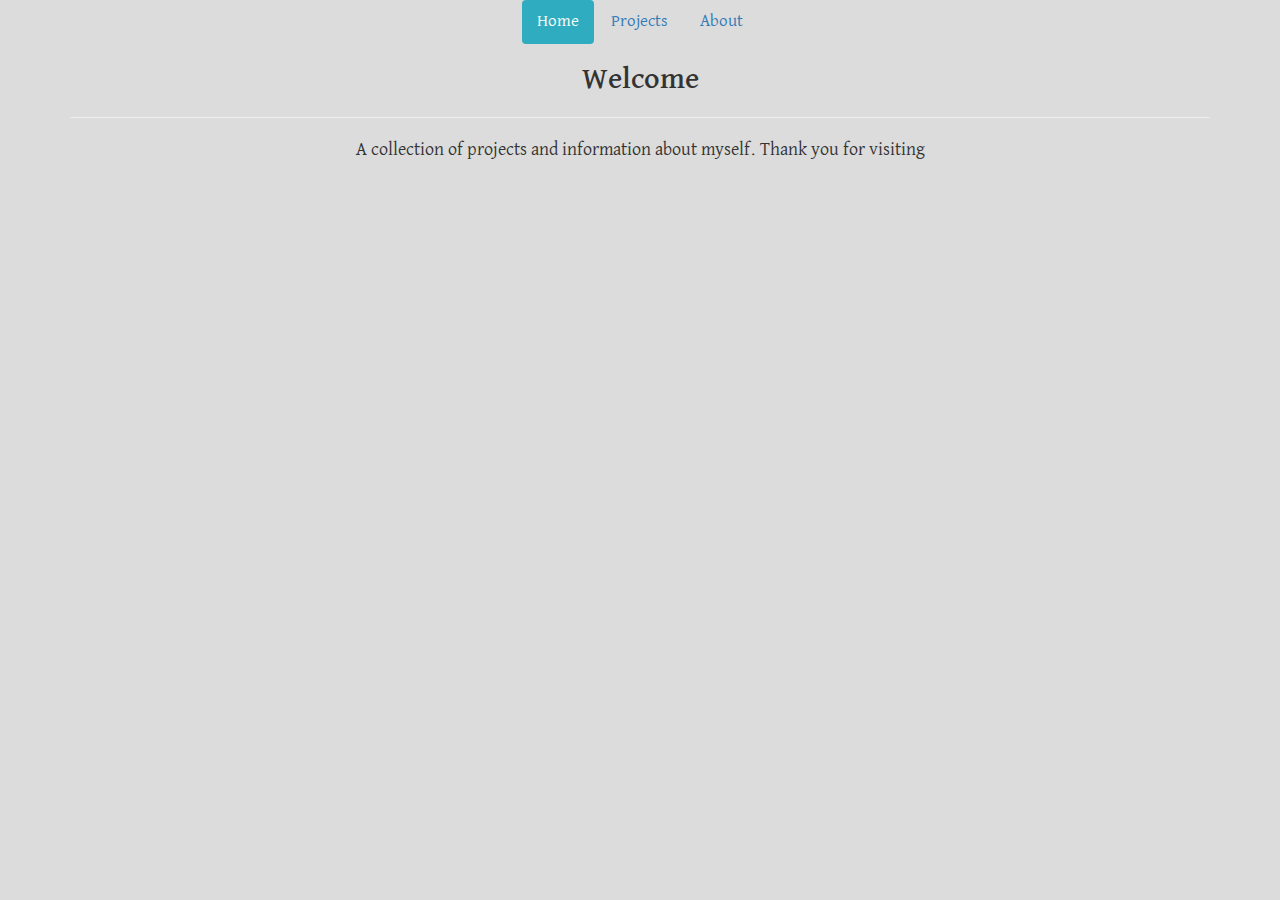
<file: index.html>
<!DOCTYPE html>
<html>
  <head>
    <meta charset="utf-8">
    <meta http-equiv="X-UA-Compatible" content="IE=edge">
    <meta name="viewport" content="width=device-width, initial-scale=1">
    <!--JQuery -->
    <script src="https://ajax.googleapis.com/ajax/libs/jquery/3.1.0/jquery.min.js"></script>
    <!-- Latest compiled and minified CSS -->
    <link rel="stylesheet" href="https://maxcdn.bootstrapcdn.com/bootstrap/3.3.7/css/bootstrap.min.css" integrity="sha384-BVYiiSIFeK1dGmJRAkycuHAHRg32OmUcww7on3RYdg4Va+PmSTsz/K68vbdEjh4u" crossorigin="anonymous">
    <!-- Latest compiled and minified JavaScript -->
    <script src="https://maxcdn.bootstrapcdn.com/bootstrap/3.3.7/js/bootstrap.min.js" integrity="sha384-Tc5IQib027qvyjSMfHjOMaLkfuWVxZxUPnCJA7l2mCWNIpG9mGCD8wGNIcPD7Txa" crossorigin="anonymous"></script>
    <link rel ="stylesheet" type="text/css" href="style/style.css">
    <link href="https://fonts.googleapis.com/css?family=David+Libre" rel="stylesheet">
    <title>Ben's Portfolio</title>
  </head>
<body>
      <div class="container text-center">
        <ul class="nav nav-pills center-nav">
          <li role="presentation" class="active"><a href="index.html">Home</a></li>
          <li role="presentation"><a href="projects.html">Projects</a></li>
          <li role="presentation"><a href="about.html">About</a></li>
        </ul>

        <h2>Welcome</h2>
        <hr>

        <p>
          A collection of projects and information about myself.  Thank you for visiting
        </p>

      </div> <!--End of container -->




  </body>
</html>
</file>
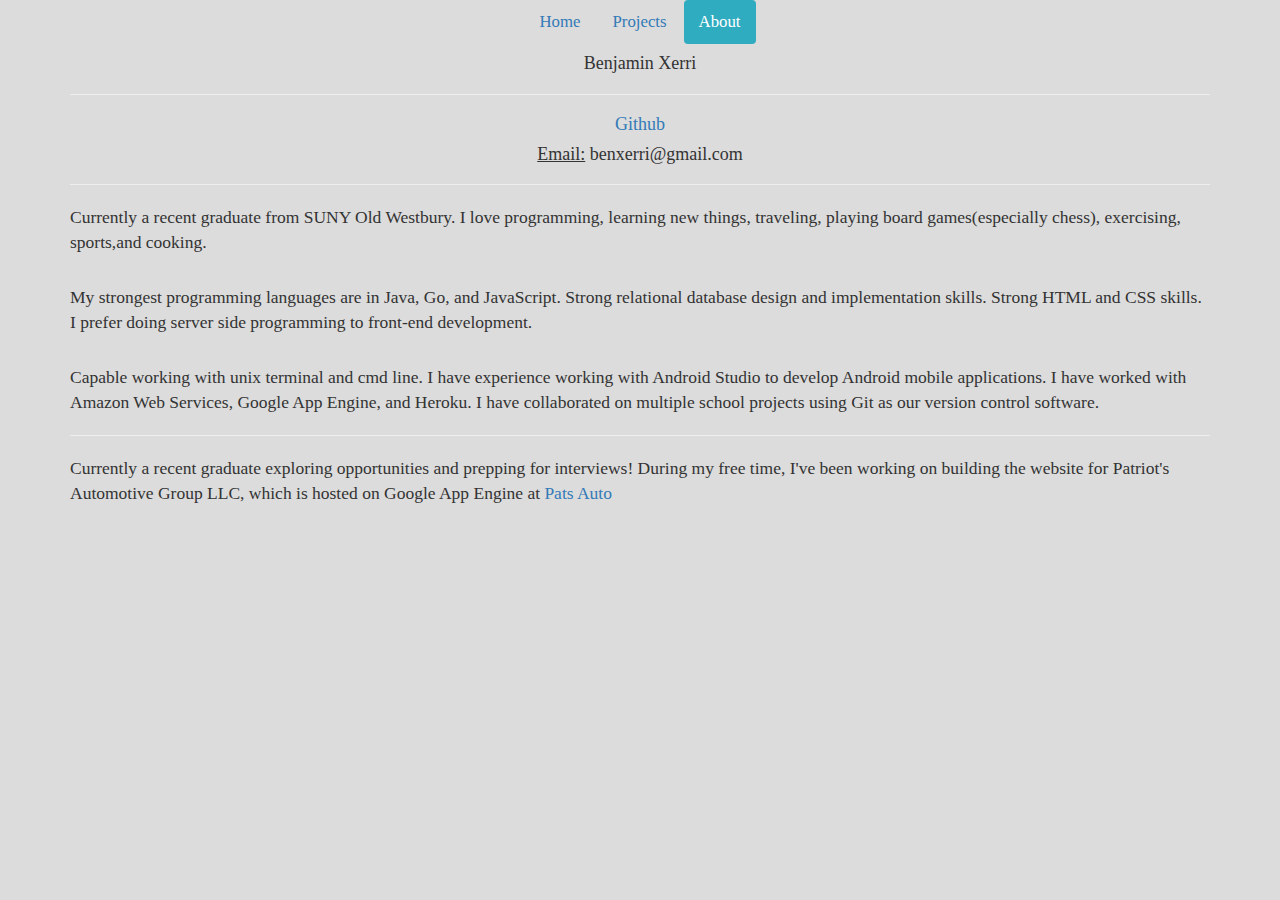
<file: about.html>
<!DOCTYPE html>
<html>
  <head>
    <meta charset="utf-8">
    <meta http-equiv="X-UA-Compatible" content="IE=edge">
    <meta name="viewport" content="width=device-width, initial-scale=1">
    <!--JQuery -->
    <script src="https://ajax.googleapis.com/ajax/libs/jquery/3.1.0/jquery.min.js"></script>
    <!-- Latest compiled and minified CSS -->
    <link rel="stylesheet" href="https://maxcdn.bootstrapcdn.com/bootstrap/3.3.7/css/bootstrap.min.css" integrity="sha384-BVYiiSIFeK1dGmJRAkycuHAHRg32OmUcww7on3RYdg4Va+PmSTsz/K68vbdEjh4u" crossorigin="anonymous">
    <!-- Latest compiled and minified JavaScript -->
    <script src="https://maxcdn.bootstrapcdn.com/bootstrap/3.3.7/js/bootstrap.min.js" integrity="sha384-Tc5IQib027qvyjSMfHjOMaLkfuWVxZxUPnCJA7l2mCWNIpG9mGCD8wGNIcPD7Txa" crossorigin="anonymous"></script>
    <link rel ="stylesheet" type="text/css" href="style/style.css">
    <title>Ben's Portfolio</title>
  </head>
<body>
      <div class="container">
        <ul class="nav nav-pills center-nav">
          <li role="presentation"><a href="index.html">Home</a></li>
          <li role="presentation"><a href="projects.html">Projects</a></li>
          <li role="presentation" class="active"><a href="about.html">About</a></li>
        </ul>

          <h4>Benjamin Xerri</h4>
          <hr>

          <h4><a href="https://github.com/benjammin12" target="_blank">Github</a></h4>
          <h4><u>Email:</u>  benxerri@gmail.com</h4>

            <hr>
          <p>
            Currently a recent graduate from SUNY Old Westbury.  I love programming, learning new things,
            traveling, playing board games(especially chess), exercising, sports,and cooking.
          </p>
          <br>
          <p>
            My strongest programming languages are in Java, Go, and JavaScript.
              Strong relational database design and implementation skills. Strong HTML and CSS skills.
            I prefer doing server side programming to front-end development.
          </p>

          &nbsp;
          <p>
            Capable working with unix terminal and cmd line.  I have experience working with Android Studio to develop Android mobile applications.
              I have worked with Amazon Web Services, Google App Engine, and Heroku.  I have collaborated on multiple school projects using Git as
              our version control software.
          </p>
          <hr>
          <p>
            Currently a recent graduate exploring opportunities and prepping for interviews! During my free time, I've been working on building the website for Patriot's Automotive Group LLC,
              which is hosted on Google App Engine at <a href="http://patriotsautogroupllc.benxerri.com/" target="_blank">Pats Auto</a>
          </p>
      </div> <!--End of container -->




  </body>
</html>
</file>
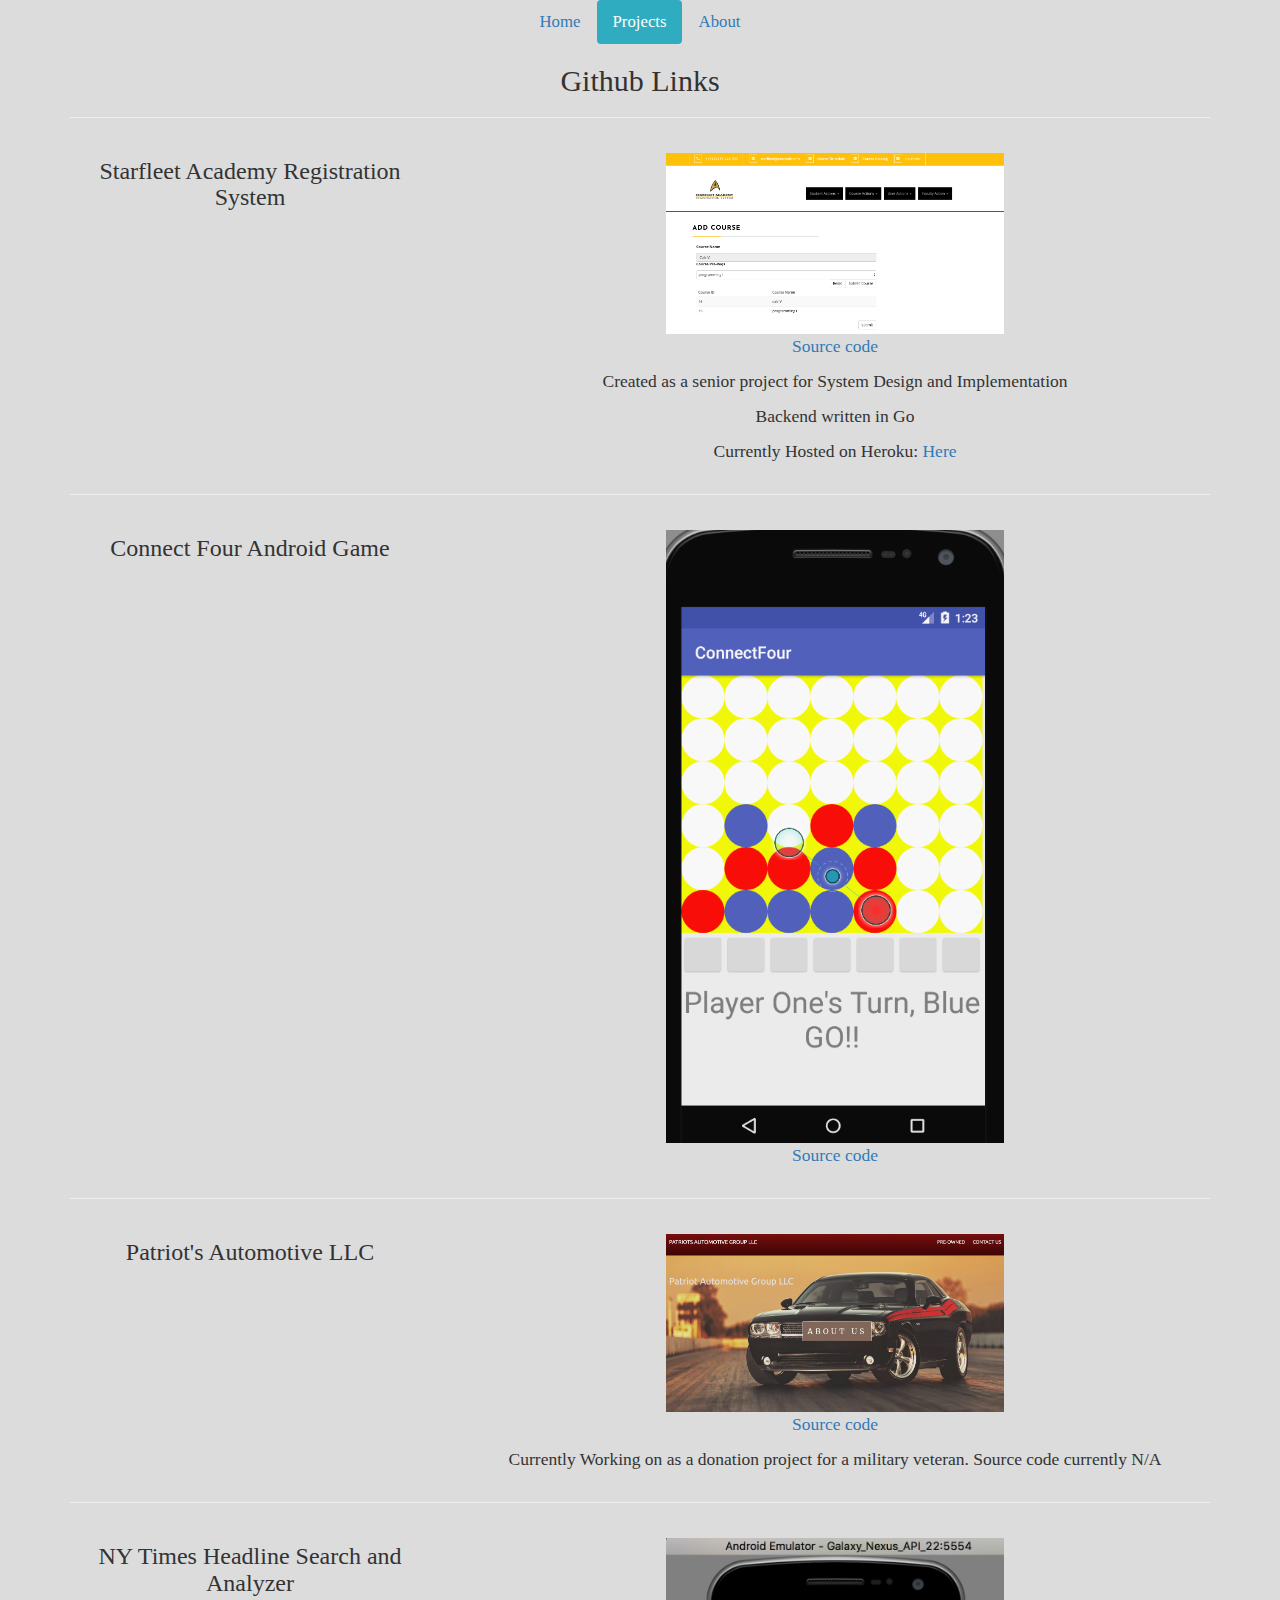
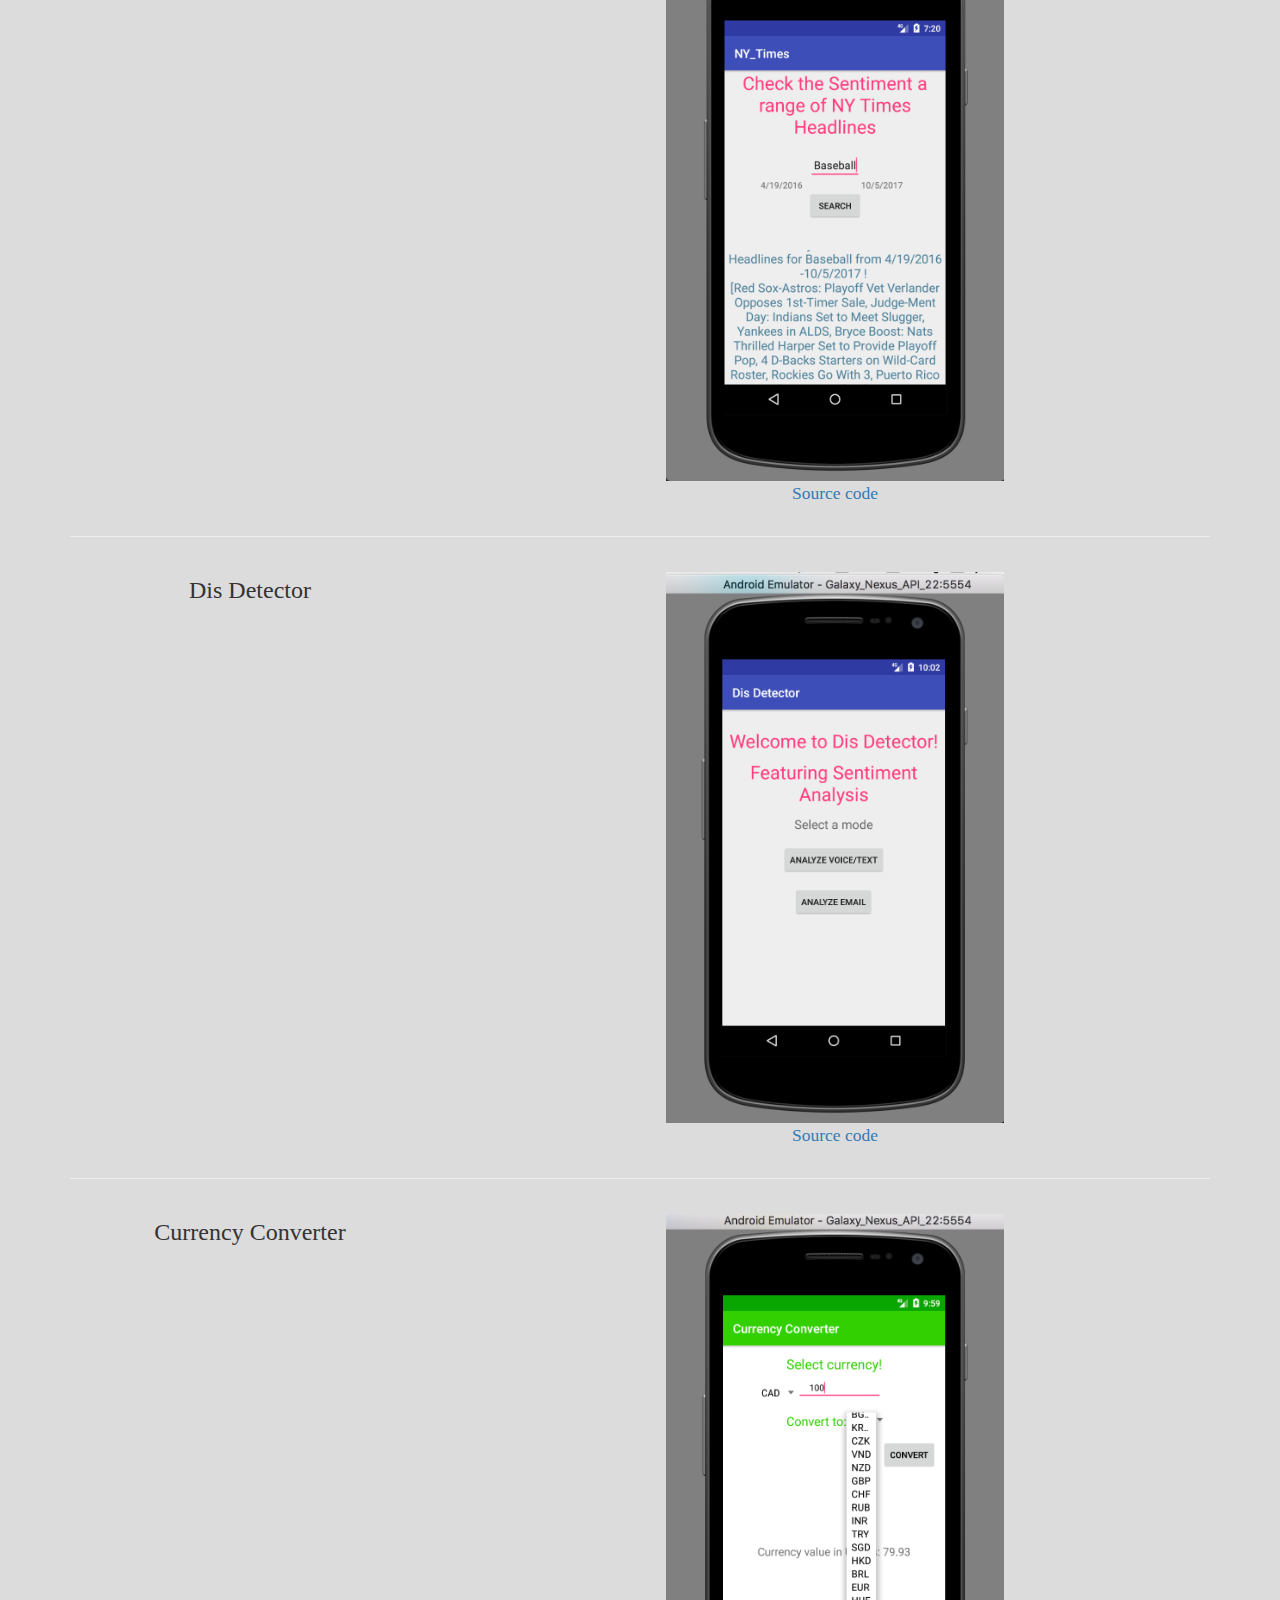
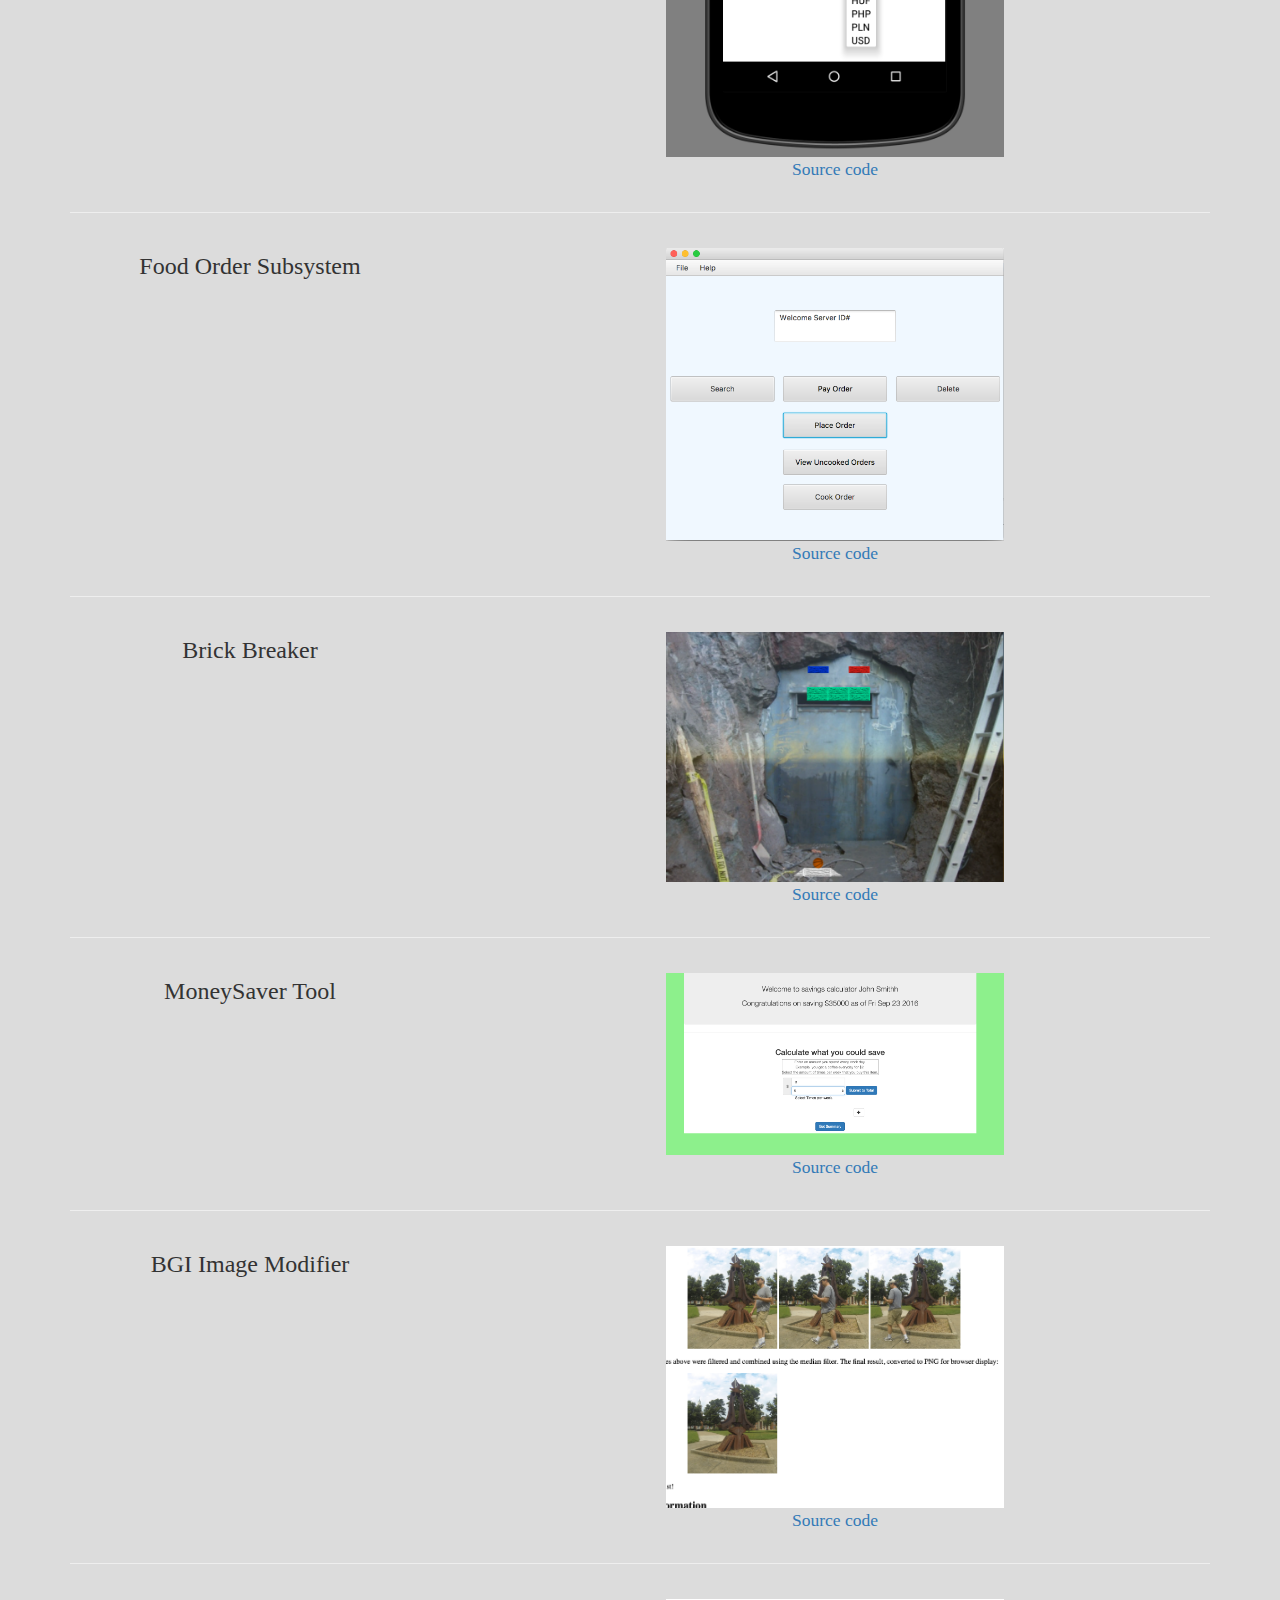
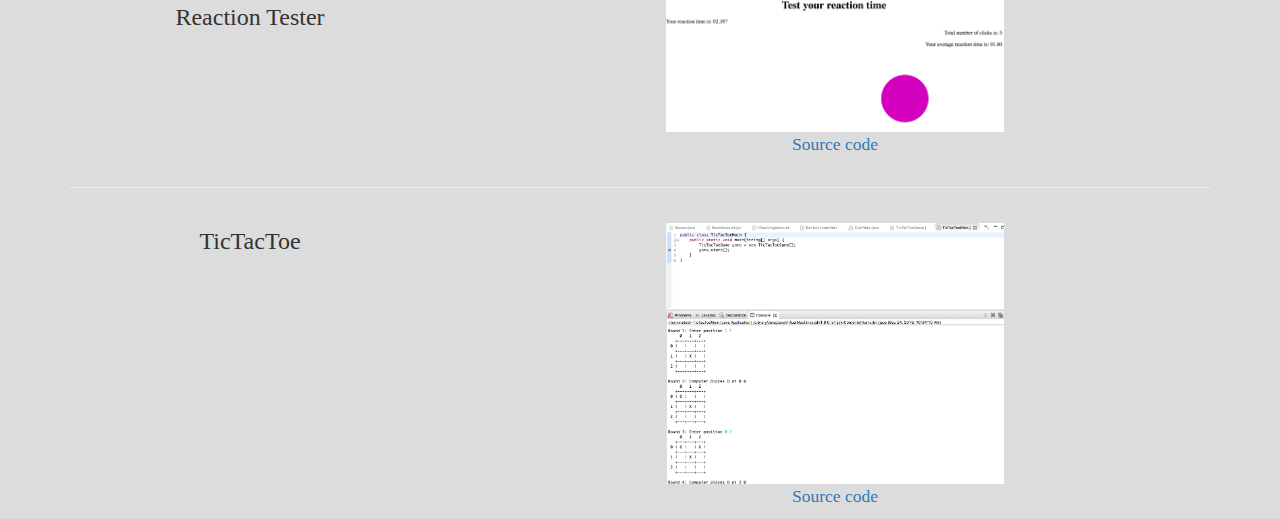
<file: projects.html>
<!DOCTYPE html>
<html>
  <head>
    <meta charset="utf-8">
    <meta http-equiv="X-UA-Compatible" content="IE=edge">
    <meta name="viewport" content="width=device-width, initial-scale=1">
    <!--JQuery -->
    <script src="https://ajax.googleapis.com/ajax/libs/jquery/3.1.0/jquery.min.js"></script>
    <!-- Latest compiled and minified CSS -->
    <link rel="stylesheet" href="https://maxcdn.bootstrapcdn.com/bootstrap/3.3.7/css/bootstrap.min.css" integrity="sha384-BVYiiSIFeK1dGmJRAkycuHAHRg32OmUcww7on3RYdg4Va+PmSTsz/K68vbdEjh4u" crossorigin="anonymous">
    <!-- Latest compiled and minified JavaScript -->
    <script src="https://maxcdn.bootstrapcdn.com/bootstrap/3.3.7/js/bootstrap.min.js" integrity="sha384-Tc5IQib027qvyjSMfHjOMaLkfuWVxZxUPnCJA7l2mCWNIpG9mGCD8wGNIcPD7Txa" crossorigin="anonymous"></script>
    <link rel ="stylesheet" type="text/css" href="style/style.css">
    <title>Ben's Portfolio</title>
  </head>
<body>
      <div class="container text-center">
        <ul class="nav nav-pills center-nav">
          <li role="presentation"><a href="index.html">Home</a></li>
          <li role="presentation" class="active"><a href="projects.html">Projects</a></li>
          <li role="presentation"><a href="about.html">About</a></li>
        </ul>

        <h2>Github Links</h2>

        <hr>

        <div class="row projects">
          <div class="col-md-4">
            <h3>Starfleet Academy Registration System</h3>
          </div>
          <div class="col-md-8">
            <a href="https://github.com/PicardsFlute/Starfleet"><img border="0" class="projectPictures" alt="Starfleet"
                                                                     src="images/Course-Prereqs.png" target="_blank">
            </a>
            <p>
              <a href="https://github.com/PicardsFlute/Starfleet" target="_blank">Source code</a>
            </p>
            <p>Created as a senior project for System Design and Implementation</p>
            <p>Backend written in Go</p>
            <p>Currently Hosted on Heroku:
              <a href="https://shrouded-scrubland-50647.herokuapp.com" target="_blank">Here</a></p>
          </div>
        </div>


        <hr>

        <div class="row projects">
          <div class="col-md-4">
            <h3>Connect Four Android Game</h3>
          </div>
          <div class="col-md-8">
            <a href="https://github.com/benjammin12/ConnectFourAndroid"><img border="0" class="projectPictures" alt="RAS"
                                                                                src="images/connect-4.png" target="_blank">
            </a>
            <p>
              <a href="https://github.com/benjammin12/ConnectFourAndroid" target="_blank">Source code</a>
            </p>
          </div>
        </div>


        <hr>

        <div class="row projects">
          <div class="col-md-4">
            <h3>Patriot's Automotive LLC</h3>
          </div>
          <div class="col-md-8">
            <a href="http://patriotsautogroupllc.benxerri.com/"><img border="0" class="projectPictures" alt="Pats-Auto"
                                                                                src="images/pats-auto.png" target="_blank">
            </a>
            <p>
              <a href="http://patriotsautogroupllc.benxerri.com/" target="_blank">Source code</a>
            </p>
            <p>Currently Working on as a donation project for a military veteran.  Source code currently N/A</p>
          </div>
        </div>


        <hr>

        <div class="row projects">
          <div class="col-md-4">
            <h3>NY Times Headline Search and Analyzer</h3>
          </div>
          <div class="col-md-8">
            <a href="https://github.com/benjammin12/NY_Times_Headline_App"><img border="0" class="projectPictures" alt="RAS"
                                                                               src="images/NY_Times.png" target="_blank">
            </a>
            <p>
              <a href="https://github.com/benjammin12/NY_Times_Headline_App" target="_blank">Source code</a>
            </p>
          </div>
        </div>

        <hr>

        <div class="row projects">
          <div class="col-md-4">
            <h3>Dis Detector</h3>
          </div>
          <div class="col-md-8">
            <a href="https://github.com/benjammin12/Dis_Detector_Android"><img border="0" class="projectPictures" alt="RAS"
                                                                            src="images/Dis_Detector.png" target="_blank">
            </a>
            <p>
              <a href="https://github.com/benjammin12/Dis_Detector_Android" target="_blank">Source code</a>
            </p>
          </div>
        </div>

        <hr>

        <div class="row projects">
          <div class="col-md-4">
            <h3>Currency Converter</h3>
          </div>
          <div class="col-md-8">
            <a href="https://github.com/benjammin12/CurrencyConverter"><img border="0" class="projectPictures" alt="RAS"
                                                              src="images/Currency%20Converter.png" target="_blank">
            </a>
            <p>
              <a href="https://github.com/benjammin12/CurrencyConverter" target="_blank">Source code</a>
            </p>
          </div>
        </div>

        <hr>

        <div class="row projects">
          <div class="col-md-4">
            <h3>Food Order Subsystem</h3>
          </div>
          <div class="col-md-8">
            <a href="https://github.com/benjammin12/RAS"><img border="0" class="projectPictures" alt="RAS"
                                                                                          src="images/RAS.png" target="_blank">
            </a>
            <p>
              <a href="https://github.com/benjammin12/RAS" target="_blank">Source code</a>
            </p>
          </div>
        </div>

        <hr>

        <div class="row projects">
          <div class="col-md-4">
            <h3>Brick Breaker</h3>
          </div>
          <div class="col-md-8">
            <a href="http://gamebucket.io/game/c748d05d-6f59-440c-ad62-ce9d0fb956e4"><img border="0" class="projectPictures" alt="Unity Block Breaker"
              src="images/BrickBreaker.png" target="_blank">
            </a>
            <p>
               <a href="https://github.com/benjammin12/UnityBlockBreaker" target="_blank">Source code</a>
            </p>
          </div>
        </div>

        <hr>

        <div class="row projects">
          <div class="col-md-4">
            <h3>MoneySaver Tool</h3>
          </div>
          <div class="col-md-8">
            <a href="https://benjammin12.github.io/MoneySaverJSLanding/"><img border="0" class="projectPictures" alt="Money Saver tool"
              src="images/MoneySaver1.png" target="_blank">
            </a>
            <p>
               <a href="https://github.com/benjammin12/MoneySaverJSLanding" target="_blank">Source code</a>
            </p>
          </div>
        </div>

        <hr>

        <div class="row projects">
          <div class="col-md-4">
            <h3>BGI Image Modifier</h3>
          </div>
          <div class="col-md-8">
            <a href="https://github.com/benjammin12/ImageCropper"><img border="0" class="projectPictures" alt="Money Saver tool"
              src="images/PeskyTourist.png" target="_blank">
            </a>
            <p>
               <a href="https://github.com/benjammin12/ImageCropper" target="_blank">Source code</a>
            </p>
          </div>
        </div>

        <hr>

        <div class="row projects">
          <div class="col-md-4">
            <h3>Reaction Tester</h3>
          </div>
          <div class="col-md-8">
            <a href="https://benjammin12.github.io/ReactionTesterJS/"><img border="0" class="projectPictures" alt="Reaction Tester"
              src="images/ReactionTester.png" target="_blank">
            </a>
            <p>
               <a href="https://github.com/benjammin12/ReactionTesterJS" target="_blank">Source code</a>
            </p>
          </div>
        </div>
        <hr>
        <div class="row projects">
          <div class="col-md-4">
            <h3>TicTacToe</h3>
          </div>
          <div class="col-md-8">
            <a href="https://github.com/benjammin12/TicTacToe"><img border="0" class="projectPictures" alt="TicTacToe"
              src="images/TicTacToe.png" target="_blank">
            </a>
            <p>
               <a href="https://github.com/benjammin12/TicTacToe" target="_blank">Source code</a>
            </p>
          </div>
        </div>


      </div> <!--End of container / Projects -->




  </body>
</html>
</file>
<file: style/style.css>
body {
  background-color: gainsboro;
  font-family: 'David Libre', serif;
}

p {
  font-size: 125%;

}

h4 {
  text-align: center;
}

.nav {
  font-size: 120%;
}

.center-nav {
  display: flex;
  justify-content: center;
}

.nav-pills>li.active>a, .nav-pills>li.active>a:focus, .nav-pills>li.active>a:hover {
    color: #fff;
    background-color: #2facbf
}

.projectPictures {
  margin-top: 15px;
  height: 45%;
  width: 45%;
}

.projects {
  margin-top: 15px;
}
</file>
